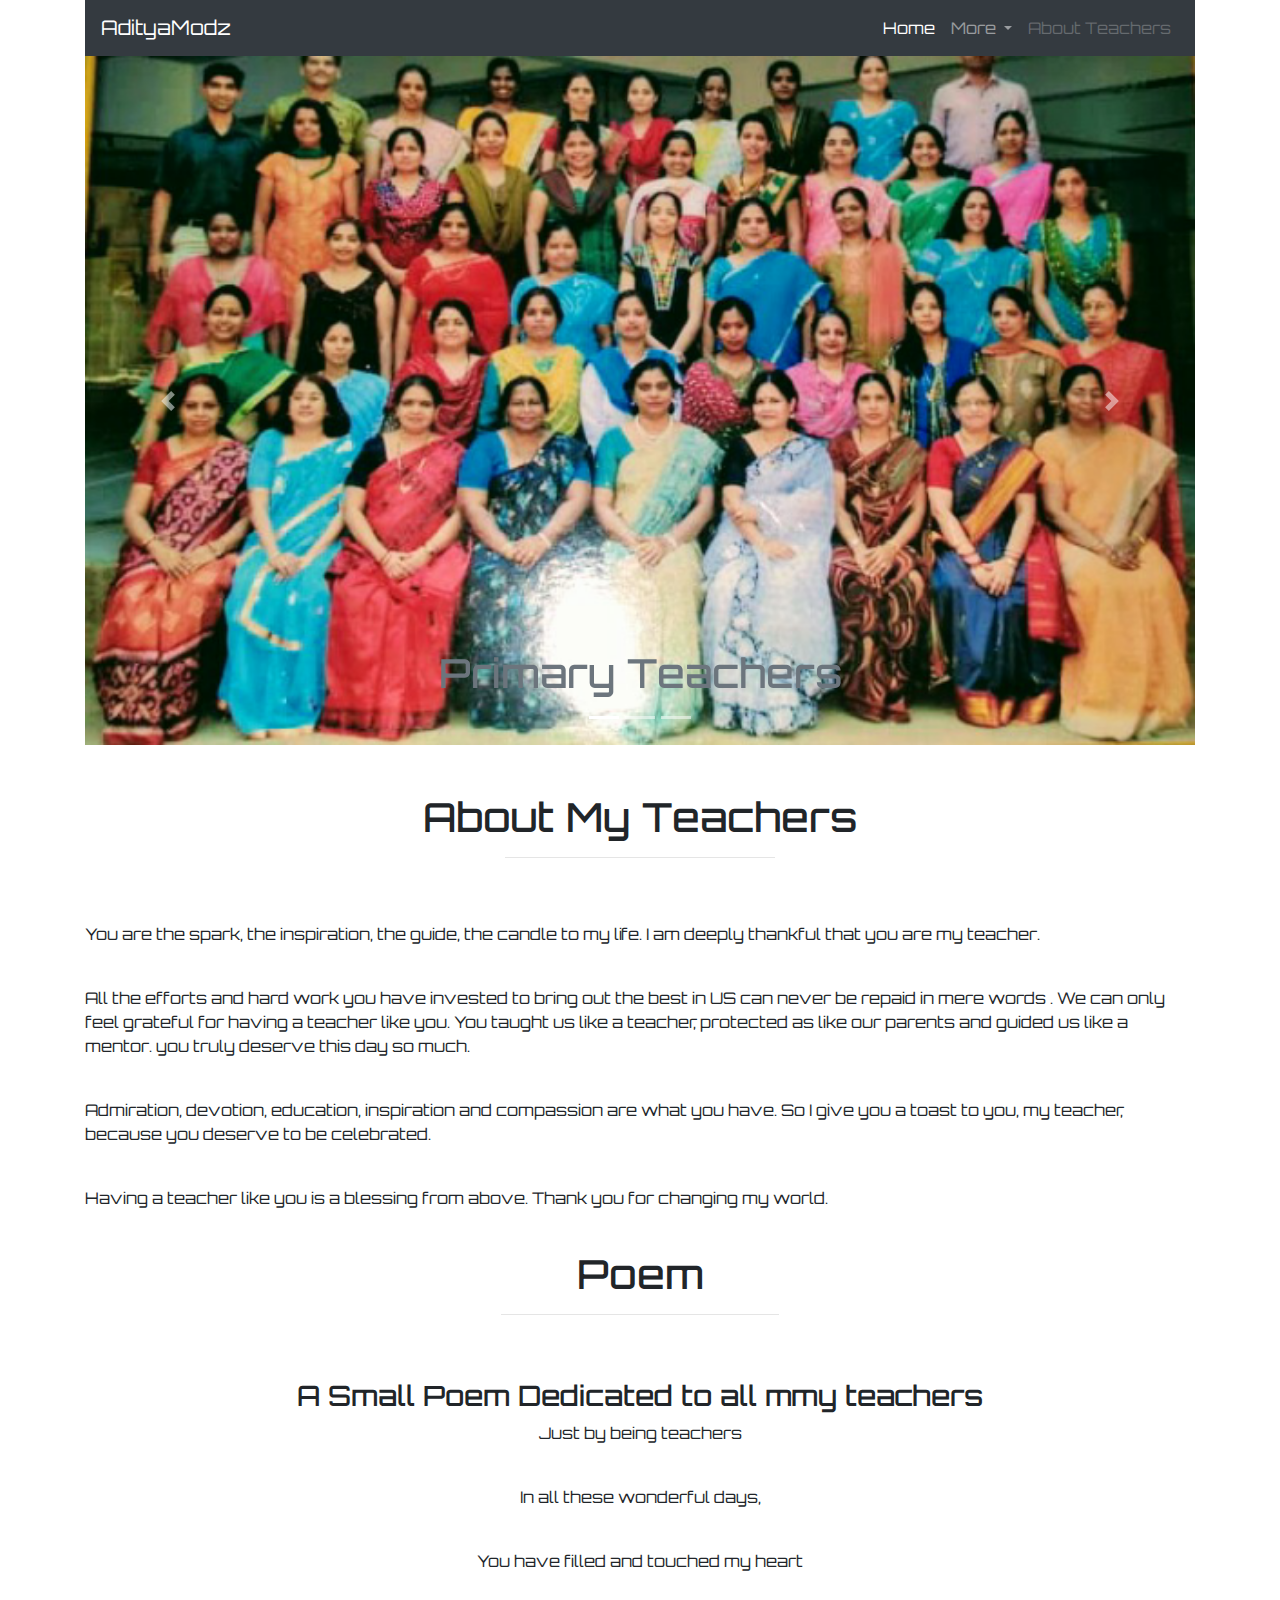
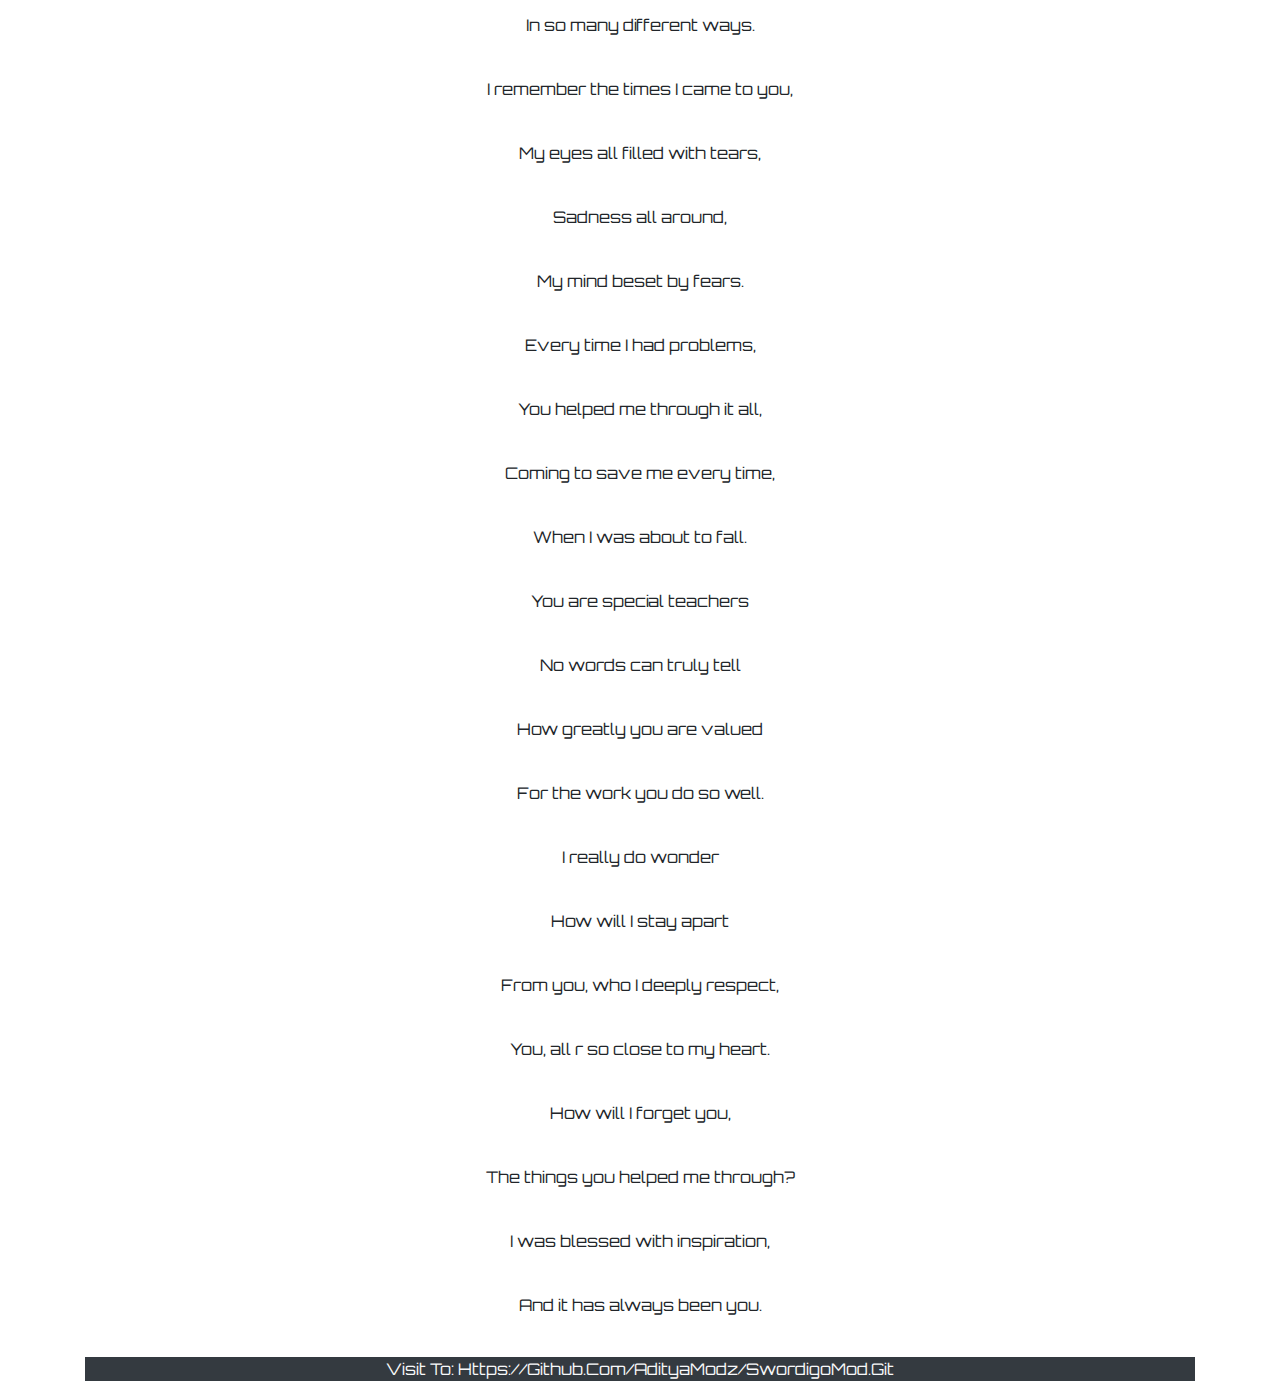
<file: view.html>
<!doctype html>
<html lang="en">
  <head>
    <meta charset="utf-8">
    <meta name="viewport" content="width=device-width, initial-scale=1, shrink-to-fit=no">
    <link rel="stylesheet" href="https://maxcdn.bootstrapcdn.com/bootstrap/4.0.0/css/bootstrap.min.css" integrity="sha384-Gn5384xqQ1aoWXA+058RXPxPg6fy4IWvTNh0E263XmFcJlSAwiGgFAW/dAiS6JXm" crossorigin="anonymous">
    <link rel="stylesheet" type="text/css" href="style.css">
    <link href="https://fonts.googleapis.com/css2?family=Orbitron:wght@700&display=swap" rel="stylesheet">
    <title>Happy Teacher's Day</title>
    <style> .carousel-inner img {
      width: 100%;
      height: 100%;
    }
    </style>
  </head>

  <body class="Aditya" >
    <div class="container">
   
      <header>
        <nav class="navbar navbar-expand-lg navbar-dark bg-dark">
          <a class="navbar-brand" href="#">AdityaModz</a>
          <button class="navbar-toggler" type="button" data-toggle="collapse" data-target="#navbarSupportedContent" aria-controls="navbarSupportedContent" aria-expanded="false" aria-label="Toggle navigation">
            <span class="navbar-toggler-icon"></span>
          </button>
        
          <div class="collapse navbar-collapse" id="navbarSupportedContent">
            <ul class="navbar-nav ml-auto">
              <li class="nav-item active">
                <a class="nav-link" href="index.html">Home <span class="sr-only">(current)</span></a>
              </li>
              
              <li class="nav-item dropdown">
                <a class="nav-link dropdown-toggle" href="#" id="navbarDropdown" role="button" data-toggle="dropdown" aria-haspopup="true" aria-expanded="false">
                More
                </a>
                <div class="dropdown-menu" aria-labelledby="navbarDropdown">
                 
                  <div class="dropdown-divider"></div>
                  <a class="dropdown-item" href="view.html">View more information</a>
                  <a class="dropdown-item" href="https://surveyheart.com/form/5f5322df141d7e6f62242c08">Feedback Form</a>
                  <div class="dropdown-divider"></div>
                  <a class="dropdown-item" href="view.html">Close</a>
                </div>
              </li>
              <li class="nav-item">
                <a class="nav-link disabled" href="view.html">About Teachers</a>
              </li>
            </ul>
            
          </div>
        </nav>
        <div id="carouselExampleIndicators" class="carousel slide" data-ride="carousel">
            <ol class="carousel-indicators">
              <li data-target="#carouselExampleIndicators" data-slide-to="0" class="active"></li>
              <li data-target="#carouselExampleIndicators" data-slide-to="1" ></li>
              <li data-target="#carouselExampleIndicators" data-slide-to="2" ></li>
            </ol>
            <div class="carousel-inner ">
              <div class="carousel-item active text-capitalize">
                <img class="d-block w-100" src="Images/first.png" alt="First slide">
                <div class="carousel-caption d-none d-md-block">
                  <h1 class="text-secondary" >Primary Teachers</h1>
                  
                </div>
              </div>
              <div class="carousel-item  text-capitalize">
                <img class="d-block w-100" src="Images/second.jpg" alt="Second slide">
                <div class="carousel-caption d-none d-md-block">
                  <h1  >Secondary Teachers</h1>
                  
                </div>
              </div>
              <div class="carousel-item  text-capitalize">
                <img class="d-block w-100" src="Images/third.jpg" alt="Third slide">
                <div class="carousel-caption d-none d-md-block">
                  
                </div>
              </div>
            </div>
            <a class="carousel-control-prev" href="#carouselExampleIndicators" role="button" data-slide="prev">
              <span class="carousel-control-prev-icon" aria-hidden="true"></span>
              <span class="sr-only">Previous</span>
            </a>
            <a class="carousel-control-next" href="#carouselExampleIndicators" role="button" data-slide="next">
              <span class="carousel-control-next-icon" aria-hidden="true"></span>
              <span class="sr-only">Next</span>
            </a>
          </div>
      </header>
      <section>
        <div class="container-fluid">
            <h1 class="text-center text-capitalize pt-5">About My Teachers</h1>
            <hr class="w-25 mx-auto pt-5 "></div>
    
          <p class=" text-justify">You are the spark, the inspiration, the guide, the candle to my life. I am deeply thankful that you are my teacher. </p><br>
          <p>All the efforts and hard work you have invested to  bring out the best in US can never be repaid in mere words . We can only feel grateful for having a teacher like you. You taught us like a teacher, protected as like our parents and guided us like a mentor. you truly deserve this day so much.     </p><br>
           <p>Admiration, devotion, education, inspiration and compassion are what you have. So I give you a toast to you, my teacher, because you deserve to be celebrated.</p> <br>
        <p>Having a teacher like you is a blessing from above. Thank you for changing my world.</p><br>
        </section>
        <section>
          <div>
          <h1 class=" text-center">Poem </h1>
          <hr class="w-25 mx-auto pt-5 "></div>
          <h3 class=" text-center">A Small Poem Dedicated to all mmy teachers</h3>
          <p class=" text-center">Just by being teachers</p><br>
          <p class=" text-center">In all these wonderful days,</p><br>
          <p class=" text-center">You have filled and touched my heart</p><br>
          <p class=" text-center">In so many different ways.</p><br>
          <p class=" text-center">I remember the times I came to you,</p><br>
          <p class=" text-center">My eyes all filled with tears,</p><br>
          <p class=" text-center">Sadness all around,</p><br>
          <p class=" text-center">My mind beset by fears.</p><br>
          <p class=" text-center">Every time I had problems,</p><br>
          <p class=" text-center">You helped me through it all,</p><br>
          <p class=" text-center">Coming to save me every time,</p><br>
          <p class=" text-center">When I was about to fall.</p><br>
          <p class=" text-center">You are special teachers</p><br>
          <p class=" text-center">No words can truly tell</p><br>
          <p class=" text-center">How greatly you are valued</p><br>
          <p class=" text-center">For the work you do so well.</p><br>
          <p class=" text-center">I really do wonder</p><br>
          <p class=" text-center">How will I stay apart</p><br>
          <p class=" text-center">From you, who I deeply respect,</p><br>
          <p class=" text-center">You, all r so close to my heart.</p><br>
          <p class=" text-center">How will I forget you,</p><br>
          <p class=" text-center">The things you helped me through?</p><br>
          <p class=" text-center">I was blessed with inspiration,</p><br>
          <p class=" text-center">And it has always been you.</p><br>


        </section>













        <footer class=" model-footer">
          <div class="  bg-dark" >
            <div class="text-center text-capitalize">
              <p class="text-light"> Visit to: https://github.com/AdityaModz/SwordigoMod.git </p>
            </div>
          </div>















        </div>
      <script src="https://code.jquery.com/jquery-3.2.1.slim.min.js" integrity="sha384-KJ3o2DKtIkvYIK3UENzmM7KCkRr/rE9/Qpg6aAZGJwFDMVNA/GpGFF93hXpG5KkN" crossorigin="anonymous"></script>
    <script src="https://cdnjs.cloudflare.com/ajax/libs/popper.js/1.12.9/umd/popper.min.js" integrity="sha384-ApNbgh9B+Y1QKtv3Rn7W3mgPxhU9K/ScQsAP7hUibX39j7fakFPskvXusvfa0b4Q" crossorigin="anonymous"></script>
    <script src="https://maxcdn.bootstrapcdn.com/bootstrap/4.0.0/js/bootstrap.min.js" integrity="sha384-JZR6Spejh4U02d8jOt6vLEHfe/JQGiRRSQQxSfFWpi1MquVdAyjUar5+76PVCmYl" crossorigin="anonymous"></script>
  </body>
</html>
</file>
<file: style.css>
*{
    margin:0;
    padding:0;
        
}


.Aditya{
    font-family: 'Orbitron', sans-serif;
}

div.card {
    width: 250px;
    box-shadow: 0 4px 8px 0 rgba(0, 0, 0, 0.2), 0 6px 20px 0 rgba(0, 0, 0, 0.19);
    text-align: center;
  }
</file>
